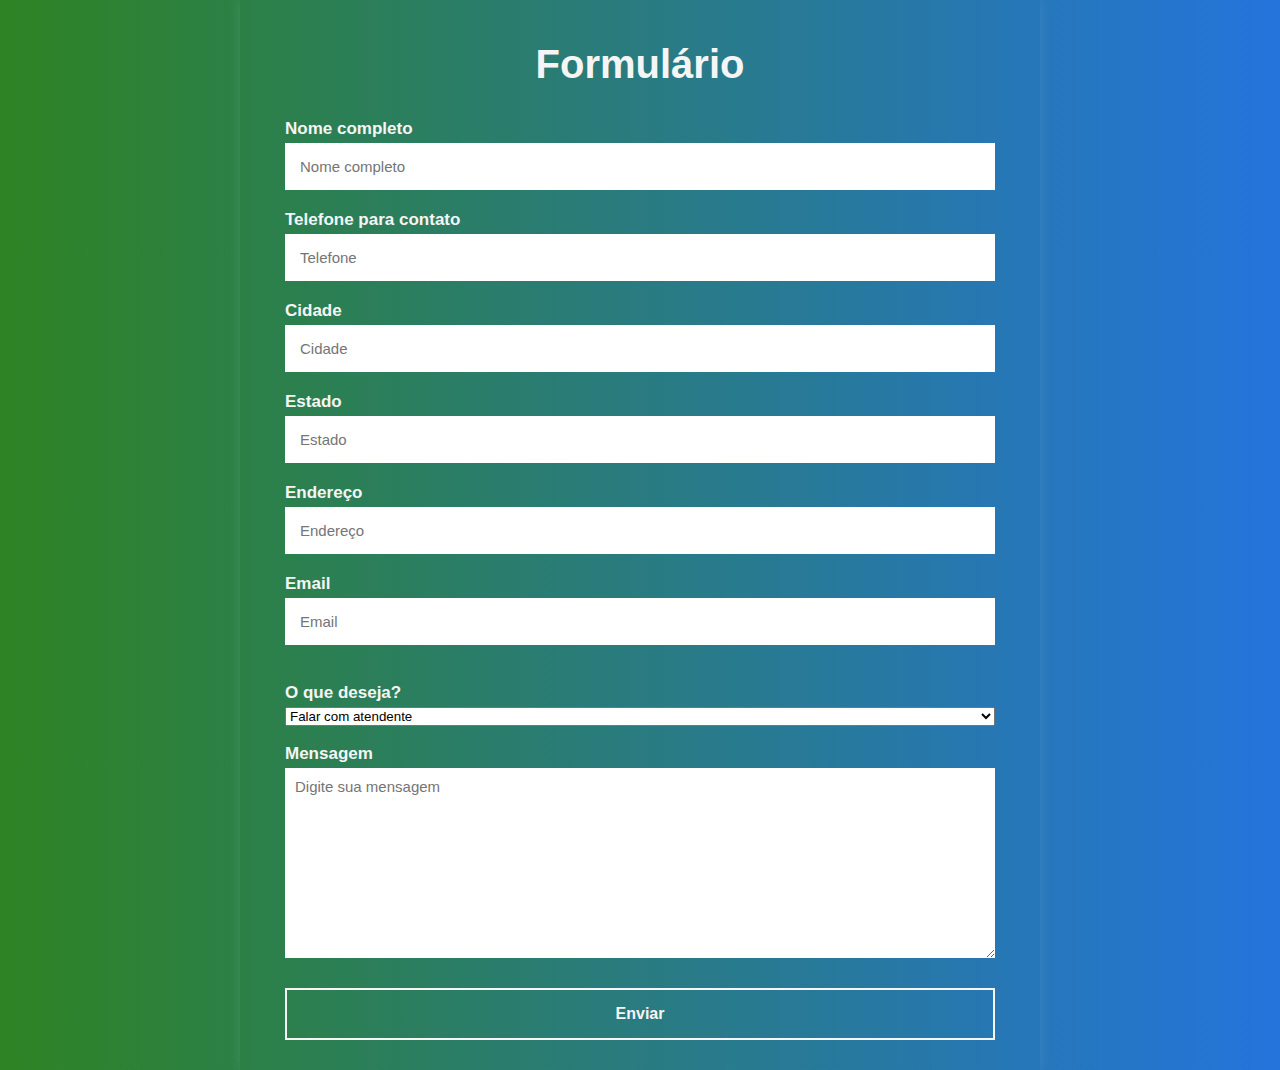
<file: fomulario.html>
<!DOCTYPE html>
<html lang="en">
<head>
    <meta charset="UTF-8">
    <meta http-equiv="X-UA-Compatible" content="IE=edge">
    <meta name="viewport" content="width=device-width, initial-scale=1.0">
    <link rel="icon" type="image/x-icon" href="./images/favicon.ico">
    <link rel="stylesheet" href="./fomulario.css">
    <!-- <script defer src="./script.js"></script> -->
    <title>Formulário</title>
</head>
<body>

    <section>
        <h2>Formulário</h2>
        <form action="https://formsubmit.co/7bb7f68b86e4001ecff01b0404648bdb" method="POST">
            <label>Nome completo</label>
            <input type="text" name="name" placeholder="Nome completo" autocomplete="off" required>

            <label>Telefone para contato</label>
            <input type="tel" name="telefone" placeholder="Telefone" autocomplete="off" required>

            <label>Cidade</label>
            <input type="text" name="cidade" placeholder="Cidade" autocomplete="off" required>

            <label>Estado</label>
            <input type="text" name="estado" placeholder="Estado" autocomplete="off" required>

            <label>Endereço</label>
            <input type="text" name="endereco" placeholder="Endereço" autocomplete="off" required>

            <label>Email</label>
            <input type="email" name="email" placeholder="Email" autocomplete="off" required>

            <br>
            <label for="estado">O que deseja?</label>
            <select id="estado" name="estado">
                <option value="atendente">Falar com atendente</option>
                <option value="representante">Ser Representante</option>
                <option value="empresa">Saber mais sobre nossa empresa</option>
            </select>
            <br>
        
            <label>Mensagem</label>
            <textarea name="message" id="" cols="30" rows="10" placeholder="Digite sua mensagem"></textarea>

            <button type="submit" data-button>Enviar</button>

            <!-- <input type="hidden" name="accessKey" value="0018410a-4a6c-4159-92eb-68d6d8e01c7b">
            <input type="hidden" name="redirectTo" value="http://127.0.0.1:5500/obrigado.html"> -->
        </form>
    </section>
    
</body>
</html>
</file>
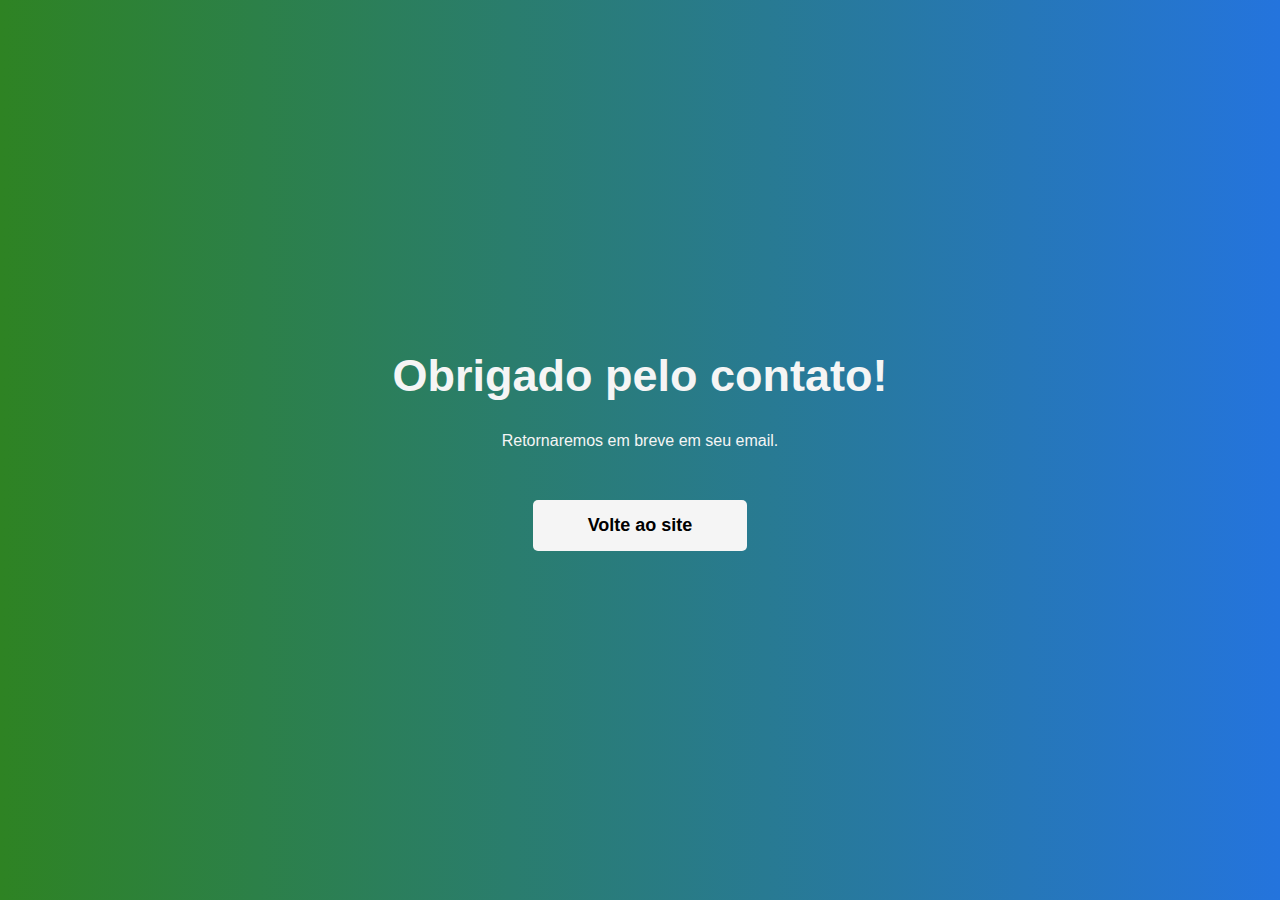
<file: obrigado.html>
<!DOCTYPE html>
<html lang="en">
<head>
    <meta charset="UTF-8">
    <meta http-equiv="X-UA-Compatible" content="IE=edge">
    <meta name="viewport" content="width=device-width, initial-scale=1.0">
    <link rel="stylesheet" href="fomulario.css">
    <title>Obrigado</title>
</head>
<body class="main">
    
    <h1 class="text">Obrigado pelo contato!</h1>
    <p class="paragrafo">Retornaremos em breve em seu email.</p>
    <a href="index.html" class="btn">Volte ao site</a>
</body>
</html>
</file>
<file: fomulario.css>
@import url('https://fonts.googleapis.com/css2?family=Nunito:wght@400;700&display=swap');

* {
    margin: 0;
    padding: 0;
    box-sizing: border-box;
    font-family: 'Poppins', sans-serif;
}

body {
    display: flex;
    align-items: center;
    justify-content: center;
    min-height: 100vh;
    background: linear-gradient(90deg, #2e8323 0%, #2474dd 100%);
}

section {
    display: flex;
    align-items: center;
    justify-content: center;
    flex-direction: column;
    padding: 10px 45px;
    width: 800px;
    box-shadow: 0 0 0.8rem  rgba(255, 255, 255, .12);
}

section h2 {
    color: #f5f5f5;
    font-size: 2.5rem;
    margin: 2rem;
}

section form {
    display: flex;
    flex-direction: column;
    width: 100%;
}

form label {
    color: #f5f5f5;
    font-size: 17px;
    font-weight: bold;
    margin-bottom: 4px;
}

form input {
    padding: 15px;
    outline: nome;
    border: 0;
    margin-bottom: 20px;
    font-size: 15px;
    transition: all 0.5s;
}

form input:focus {
    border-radius: 16px;
}

form textarea {
    padding: 10px;
    outline: nome;
    border: 0;
    font-size: 15px;
    margin-bottom: 30px;
    transition: all 0.5s;
}

form textarea:focus {
    border-radius: 16px;
}

form button {
    padding: 15px;
    cursor: pointer;
    font-size: 16px;
    font-weight: bold;
    background: transparent;
    border: 2px solid #f5f5f5;
    color: #f5f5f5;
    transition: all 1s;
    margin-bottom: 20px;
}

form button:hover {
    background-color: #f5f5f5;
    color: #000000;
    border-radius: 16px;
}

/* Página do Obrigado */

.main {
    display: flex;
    align-items: center;
    justify-content: center;
    min-height: 100vh;
    background: linear-gradient(90deg, #2e8323 0%, #2474dd 100%);
    flex-direction: column;
    font-family: 'Poppins', sans-serif;
}

.text {
    font-size: 45px;
    color: #f5f5f5;
    margin-bottom: 30px;
}

.paragrafo {
    color: #f5f5f5;
    margin-bottom: 50px;
}

.btn {
    padding: 15px 55px;
    background-color: #f5f5f5;
    text-decoration: none;
    color: #000000;
    font-size: 18px;
    font-weight: bold;
    transition: all 1s;
    border-radius: 5px;
}

.btn:hover {
    border-radius: 30px;
}
</file>
